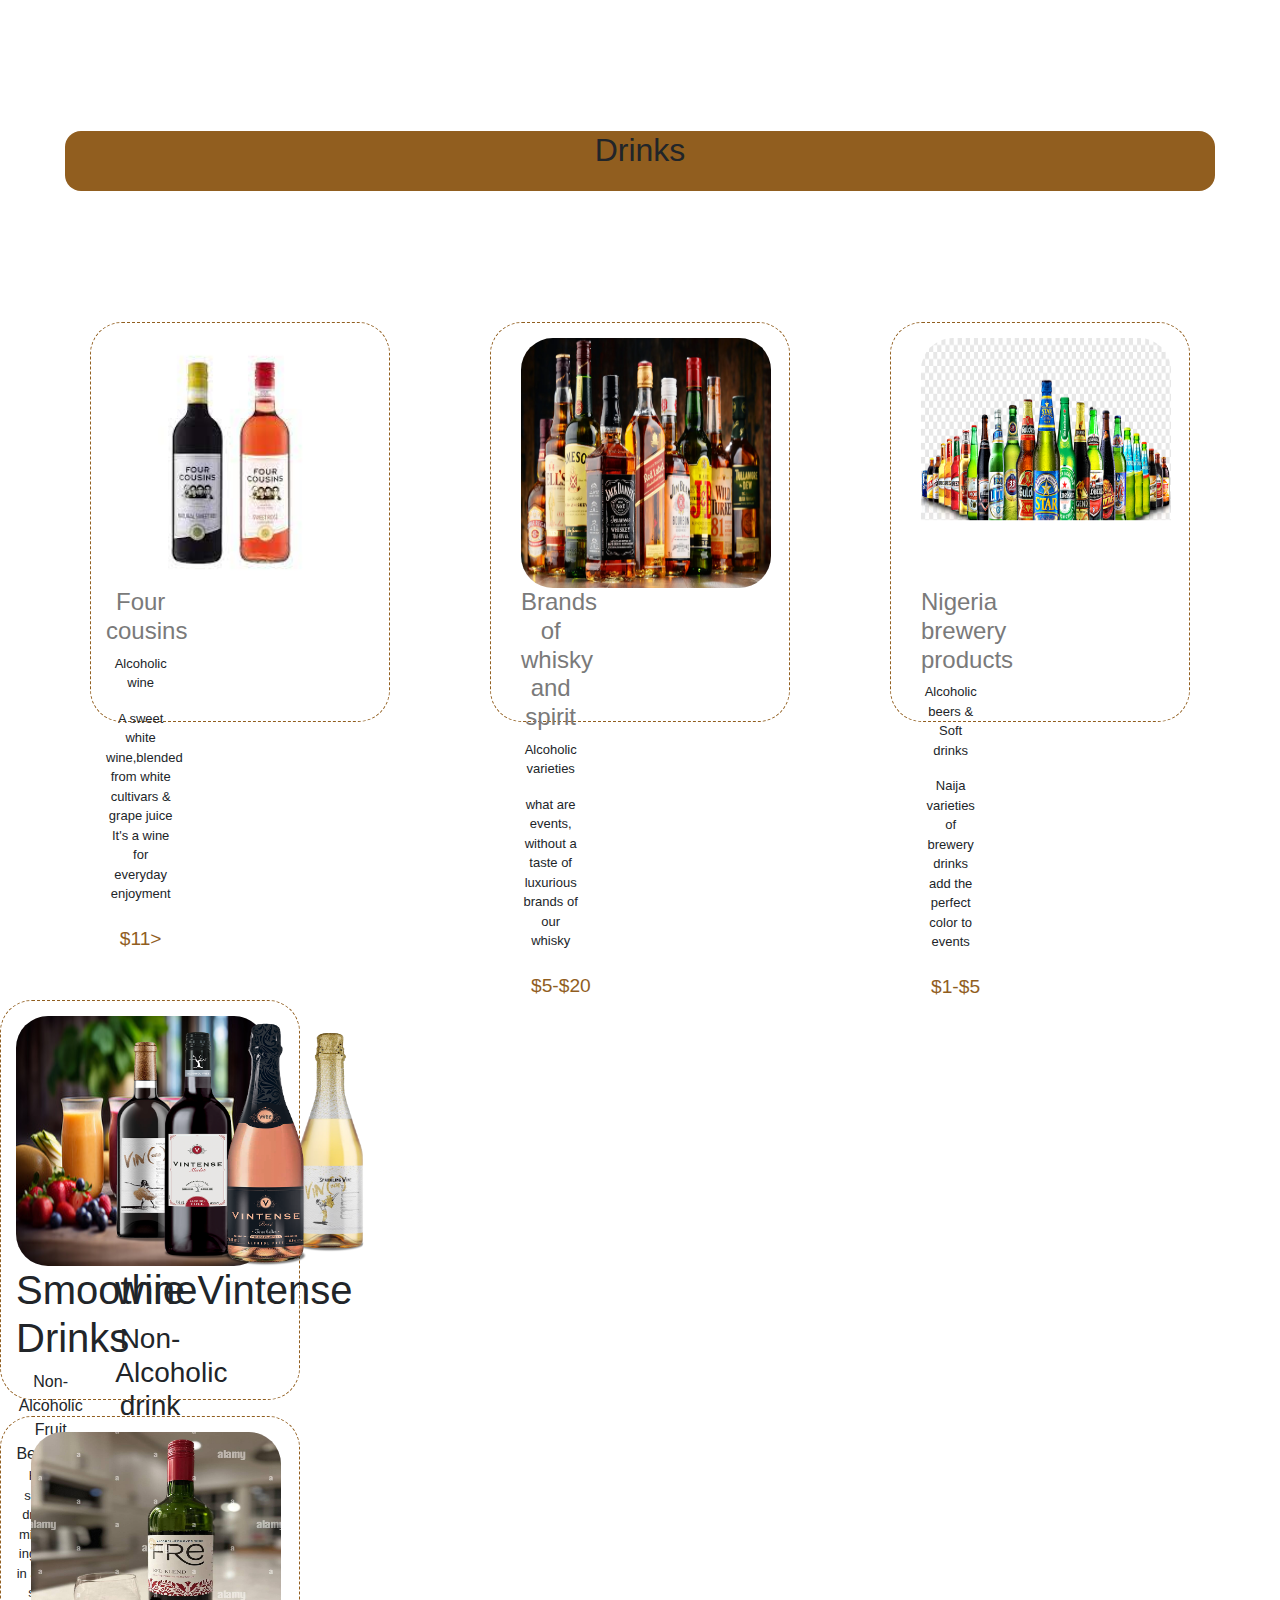
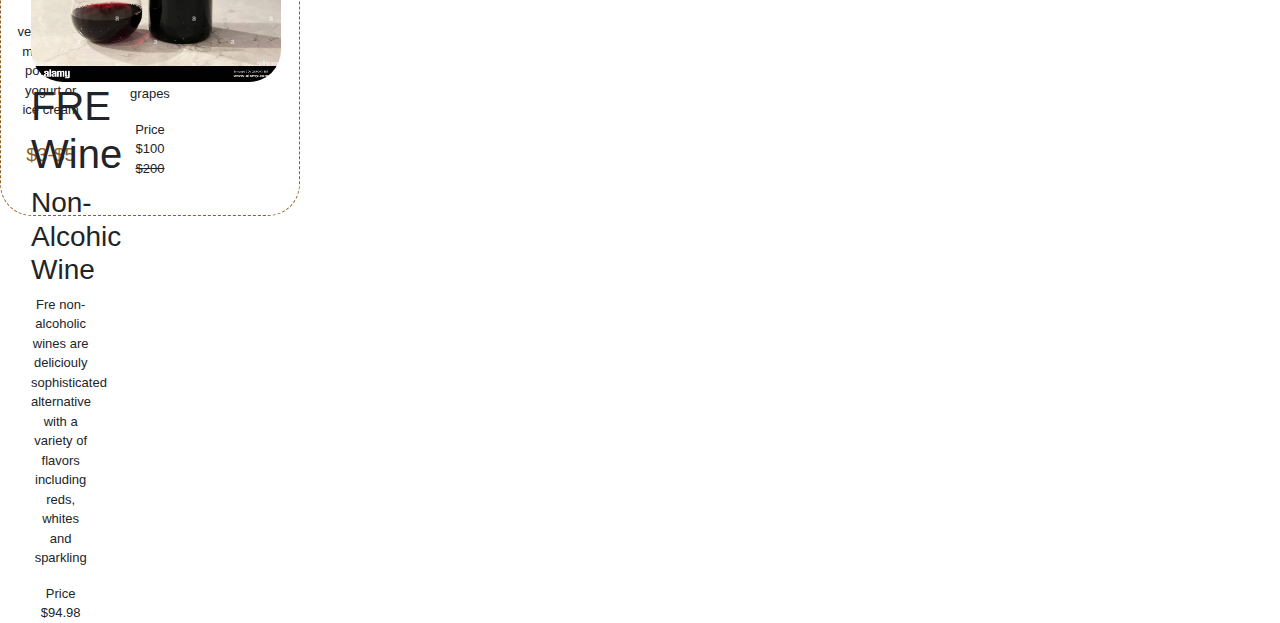
<file: index.html>
<!DOCTYPE html>
<html lang="en">
<head>
    <meta charset="UTF-8">
    <meta name="viewport" content="width=device-width, initial-scale=1.0">
    <title>Document</title>
    <link rel="stylesheet" href="css/styles.css">
    <link rel="stylesheet" href="bootsrap/css/bootstrap.css">
     

<body>
    <!-- <section> This is drink section -->

        <div class="parentbox">
            <!-- This is the drink section -->   
           <div class="header">
           <h2>Drinks</h2>
           </div>

       <div class="childbox">
    <div class= "row first-row">
        <div class="col-md-4 col-lg-4">
            <img src="wine2.jpeg" alt="a wine bottle">
            <h4>Four cousins</h4>
            <p>Alcoholic wine</p>
            <p>A sweet white wine,blended from white cultivars & grape juice<br>It's a wine for everyday enjoyment</p>
            <button>$11></button>
        </div>
    </div>
    </div>
    <div class="childbox">
        <div class="col-md-4 col-lg-4">
        <img src="Alcoholic-Beverages.-Wines-and-Spirit-jpg - Copy.webp" alt="Bottles of variety of wines">
            <h4> Brands of whisky and spirit</h4>
            <p>Alcoholic varieties</p>
            <p>what are events, without a taste of luxurious brands of our whisky</p>
            <button>$5-$20</button>
        </div>
    </div>
        <div class="childbox">
        <div class="col-md-4 col-lg-4">
            <img src="drink.jpg.crdownload" alt="Bottles of Alcoholic-Beverages" width="200" height="200">
            <h4>Nigeria brewery products</h4>
            <p>Alcoholic beers & Soft drinks</p>
            <p>Naija varieties of brewery drinks add the perfect color to events</p>
            <button>$1-$5</button>
        </div>
    </div>
    </div>
    <div class="childbox">
    <div class="row">
        <div class="col-md-4 col-lg-4">
            <img src="smoothie drinks - Copy.jpg" alt="a wine bottle">
            <h1> Smoothie Drinks</h1>
            <h3s>Non- Alcoholic Fruit Beverage</h3>
            <P>Healthy smoothie drinks are mixtures of ingredients in a blender such as fruits, vegetables, milk,whey powder& yogurt or ice cream </P>
            <button>$3-$5</button>
        </div>
        <div class="col-md-4 col-lg-4">
            <img src="Non-alcohol 3 - Copy.jpg" alt="a wine bottle" width="200" height="300">
            <h1>  wineVintense</h1>
            <h3>Non-Alcoholic drink</h3>
            <p>With Vintense, you can enjoy the genuine taste of wine without the effect of alcohol, for it's crafted using 100% Chrdonnay grapes</p>
            <p>Price <br>$100 <br><del>$200</del></p>
        </div>
    </div>
    </div>
        <div class="childbox">
        <div class="col-md-4 col-lg-4">
            <img src="non alcoholic.jpg" alt="a wine bottle" width="200" height="300">
            <h1> FRE Wine</h1>
            <h3>Non-Alcohic Wine</h3>
            <p>Fre non-alcoholic wines are deliciouly sophisticated alternative with a variety of flavors including reds, whites and sparkling</p>
            <p>Price <br>$94.98</p>
        </div>
        </div>
    </div> 
    

<script src="bootsrap/js/bootstrap.min.js"></script>
    
</body>
</html>
</file>
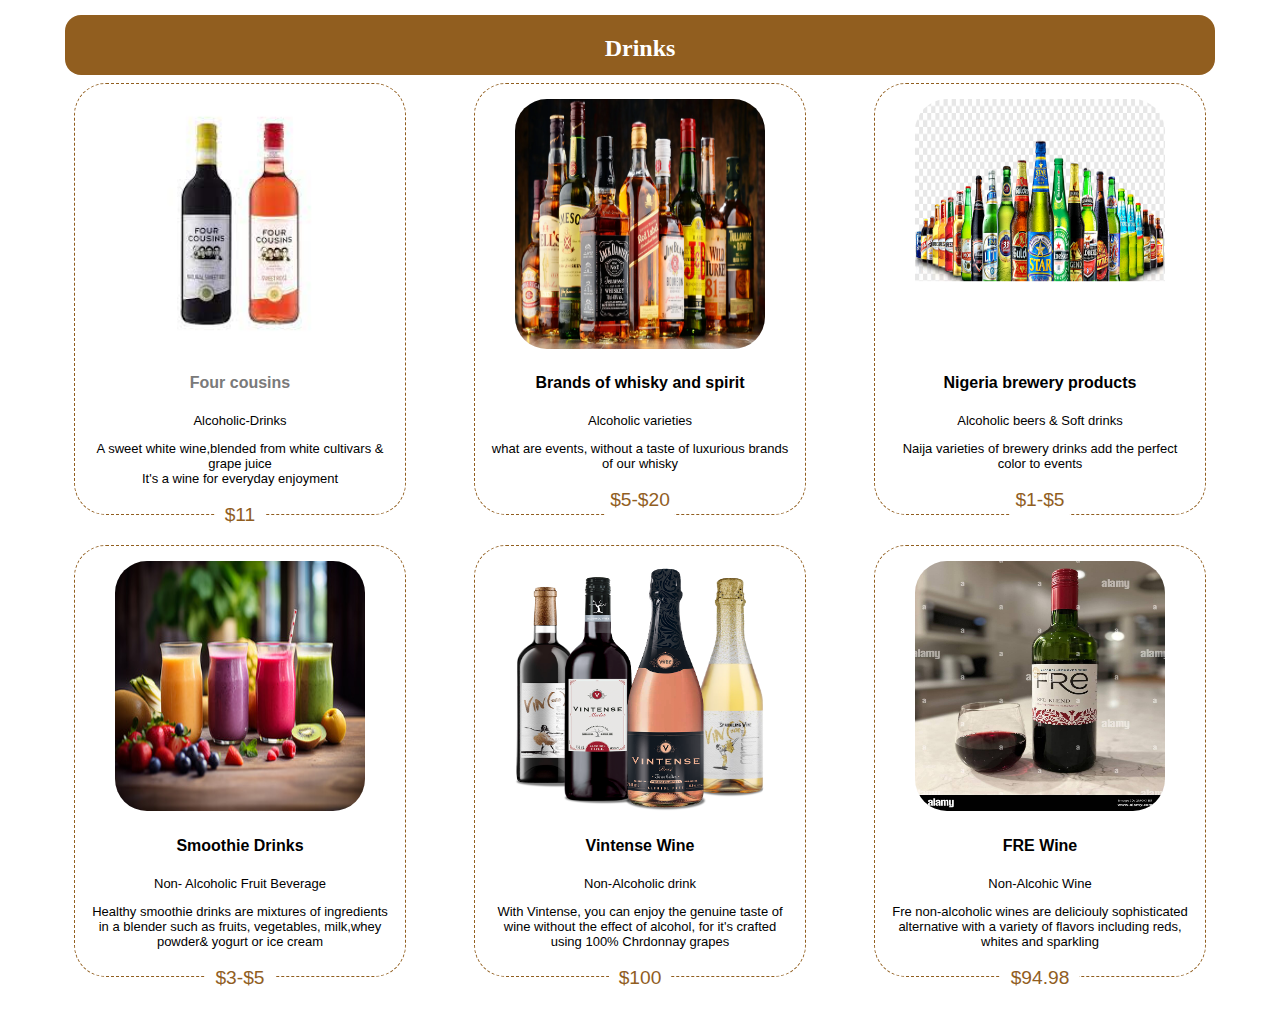
<file: Ogechi.html>
<!DOCTYPE html>
<html lang="en">
<head>
    <meta charset="UTF-8">
    <meta name="viewport" content="width=device-width, initial-scale=1.0">
    <title>Document</title>
    <link rel="stylesheet" href="styles.css">
</head>
<body>

    <!-- <section> This is drink -->
<div class="parentbox">
     <!-- This is the drink section -->   
    <div class="header">
    <h2>Drinks</h2>
    </div>

<div class="anita childbox" >
    <img src="wine2.jpeg" alt="a wine bottle">
<h4> Four cousins</h4>
<p>Alcoholic-Drinks</p>
<p>A sweet white wine,blended from white cultivars & grape juice<br>It's a wine for everyday enjoyment</p>
<button>$11</button>
</div>


<div class="anita childbox1" >
    <img src="Alcoholic-Beverages.-Wines-and-Spirit-jpg - Copy.webp" alt="Bottles of variety of wines">
<h4>Brands of whisky and spirit</h4>
<p>Alcoholic varieties</p>
<P>what are events, without a taste of luxurious brands of our whisky</P>
<button>$5-$20</button>


</div>
<div class="anita childbox2" >
    <img src="drink.jpg.crdownload" alt="Bottles of Alcoholic-Beverages">
<h4>Nigeria brewery products</h4>
<p>Alcoholic beers & Soft drinks</p>
<P>Naija varieties of brewery drinks add the perfect color to events</P>
<button>$1-$5</button>


</div>
<div class="anita childbox3" >
    <img src="smoothie drinks.jpg" alt="Healthy fruits drink bottle">
<h4>Smoothie Drinks</h4>
<p>Non- Alcoholic Fruit Beverage</p>
<P>Healthy smoothie drinks are mixtures of ingredients in a blender such as fruits, vegetables, milk,whey powder& yogurt or ice cream</P>
<button>$3-$5</button>

</div>
<div class="anita childbox4" >
    <img src="Non-alcohol 3.jpg" alt="a wine bottle">
<h4>Vintense Wine</h4>
<p>Non-Alcoholic drink</p>
<P>With Vintense, you can enjoy the genuine taste of wine without the effect of alcohol, for it's crafted using 100% Chrdonnay grapes</P>
<button>$100</button>


</div>
<div class="anita childbox5" >
    <img src="non alcoholic.jpg" alt="a wine bottle">
<h4>FRE Wine</h4>
<p>Non-Alcohic Wine</p>
<p>Fre non-alcoholic wines are deliciouly sophisticated alternative with a variety of flavors including reds, whites and sparkling</p>
<button>$94.98</button>
</div>

    </div>
</section>
</body>
</html>
</file>
<file: css/styles.css>
body {
    font-family: "Helvetica Neue",Helvetica,Arial,sans-serif;
}
.parentbox { display: flex;
    width: 1200px;
    height: 1000px;
    margin: auto;
    border-radius: 40px;
    flex-direction: row;
    flex-wrap: wrap;
    justify-content: space-around;
}
 
.childbox {
    width: 300px;
    height: 400px;
    border: 1px rgb(145, 94, 31);
    border-style: dashed;
    margin-bottom: 1em;
    border-radius: 2em;
    text-align: center;
    padding: 15px;
 
   
}
 
.header {
    width: 1150px;
    background-color: rgb(145, 94, 31);
    margin: auto; border-radius: 1em;
    display: block; position: relative;
    height: 6%;  
    box-sizing: border-box;
    text-align: center;
}
 
h2 {
    color: #fff; font-family:"Delius";
}
 
.childbox img {
    width: 250px;
    height: 250px;

    border-radius: 2em;
}
 
.childbox button {
    background-color: #fff;
    border: none;
    box-shadow:  3px rgb(145, 94, 31);
    padding: 5px 10px;
    font-family: "Helvetica Neue",Helvetica,Arial,sans-serif;
    color: rgb(145, 94, 31);
    border-radius: 10px;
    font-size: larger;
 
   
}
 
button:hover {
    background-color: bisque;
    color: black;
}
 
.childbox h4 {
    color: #7A7A7A; padding-bottom: none;
}
 
p {
    font-size: small; padding-top: none;
}
@media screen and (max-width: 600px)
   { .parentbox
       {flex-direction:column; justify-content: space-around; width: 300px; flex-wrap: nowrap; height:fit-content; margin: auto;}
 
     .childbox { flex: none;
        margin: 10px; width: inherit; align-self:center}
 
     .header { width: 100%; margin:inherit;}
   
    }
</file>
<file: styles.css>
body {
    font-family: "Helvetica Neue",Helvetica,Arial,sans-serif;
}
.parentbox { display: flex;
    width: 1200px;
    height: 1000px;
    margin: auto;
    border-radius: 40px;
    flex-direction: row;
    flex-wrap: wrap;
    justify-content: space-around;
}

.header {
    width: 1150px;
    background-color: rgb(145, 94, 31);
    margin: auto; border-radius: 1em;
    display: block; position: relative;
    height: 6%;  
    box-sizing: border-box;
    text-align: center;
}
 
h2 {
    color: #fff; font-family:"Delius";
}


.anita {
flex-direction: row;
}

.anita img {
    width: 250px;
    height: 250px;

    border-radius: 2em;
}
 
.anita button {
    background-color: #fff;
    border: none;
    box-shadow:  3px rgb(145, 94, 31);
    padding: 5px 10px;
    font-family: "Helvetica Neue",Helvetica,Arial,sans-serif;
    color: rgb(145, 94, 31);
    border-radius: 10px;
    font-size: larger;
 
   
}

 
.childbox {
    width: 300px;
    height: 400px;
    border: 1px rgb(145, 94, 31);
    border-style: dashed;
    margin-bottom: 1em;
    border-radius: 2em;
    text-align: center;
    padding: 15px;
 
   
}
.childbox1 {
    width: 300px;
    height: 400px;
    border: 1px rgb(145, 94, 31);
    border-style: dashed;
    margin-bottom: 1em;
    border-radius: 2em;
    text-align: center;
    padding: 15px;
 
   
}
.childbox2 {
    width: 300px;
    height: 400px;
    border: 1px rgb(145, 94, 31);
    border-style: dashed;
    margin-bottom: 1em;
    border-radius: 2em;
    text-align: center;
    padding: 15px;
 
   
}
.childbox3 {
    width: 300px;
    height: 400px;
    border: 1px rgb(145, 94, 31);
    border-style: dashed;
    margin-bottom: 1em;
    border-radius: 2em;
    text-align: center;
    padding: 15px;
 
   
}
.childbox4 {
    width: 300px;
    height: 400px;
    border: 1px rgb(145, 94, 31);
    border-style: dashed;
    margin-bottom: 1em;
    border-radius: 2em;
    text-align: center;
    padding: 15px;
 
   
}
.childbox5 {
    width: 300px;
    height: 400px;
    border: 1px rgb(145, 94, 31);
    border-style: dashed;
    margin-bottom: 1em;
    border-radius: 2em;
    text-align: center;
    padding: 15px;
 
   
}

 
 
button:hover {
    background-color: bisque;
    color: black;
}
 
.childbox h4 {
    color: #7A7A7A; padding-bottom: none;
}
 
p {
    font-size: small; padding-top: none;
}
@media screen and (max-width: 600px)
   { .parentbox
       {flex-direction:column; justify-content: space-around; width: 300px; flex-wrap: nowrap; height:fit-content; margin: auto;}
 
     .anita { flex: none;
        margin: 10px; width: inherit; align-self:center}
 
     .header { width: 100%; margin:inherit;}
   
    }
</file>
